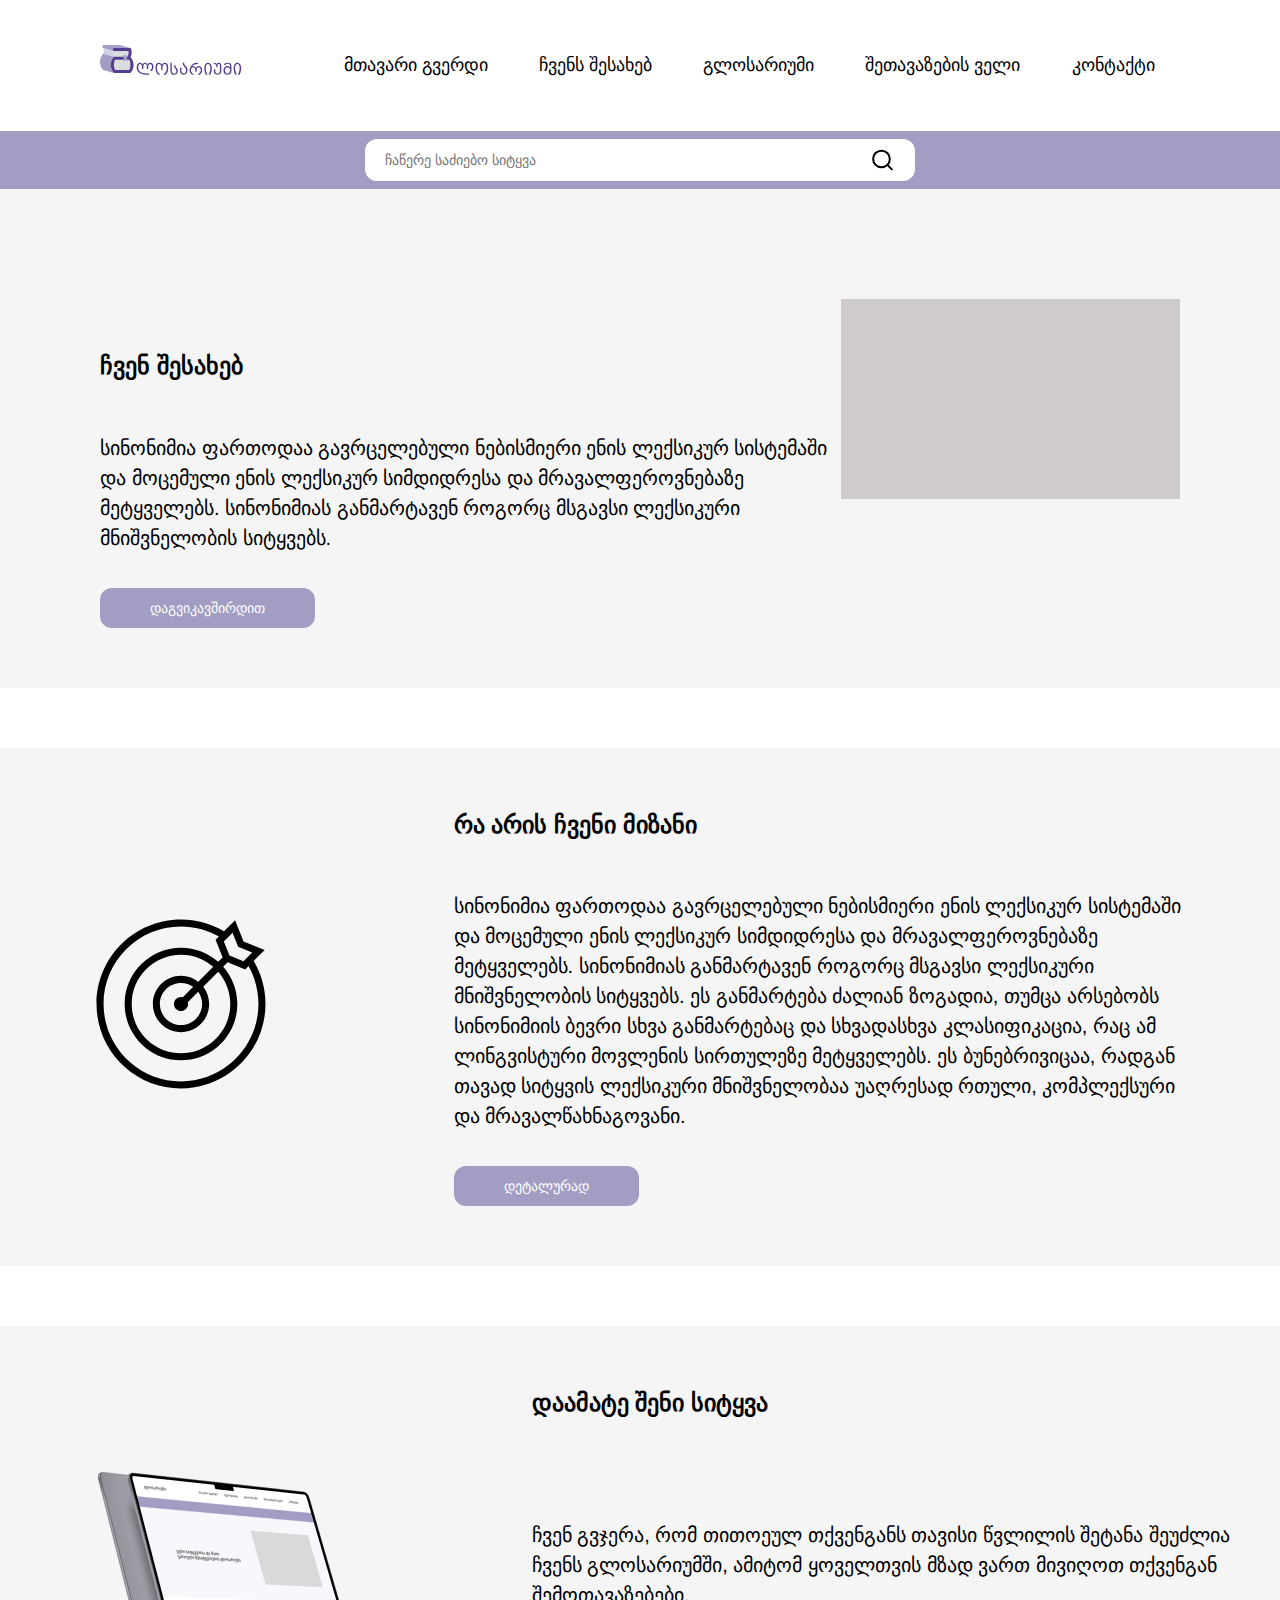
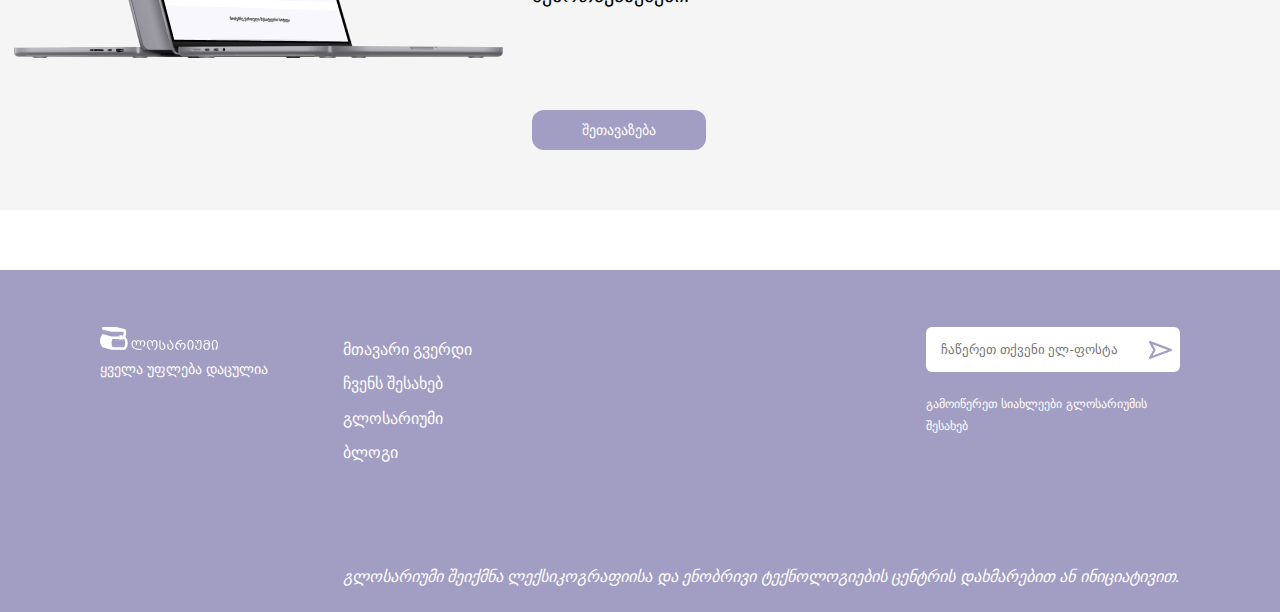
<file: html/about_us.html>
<!DOCTYPE html>
<html lang="en">
  <head>
    <meta charset="UTF-8" />
    <meta http-equiv="X-UA-Compatible" content="IE=edge" />
    <meta name="viewport" content="width=device-width, initial-scale=1.0" />
    <link rel="stylesheet" href="../css/style.css" />
    <title>Glosarium</title>
  </head>
  <body>
    <header class="header">
      <div class="container header__inner">
        <div class="header__logo-text">
          <a href="../index.html"
            ><img src="../images/icons/logo.svg" alt="logo"
          /></a>
        </div>
        <div class="header__logo">
          <a href="index.html"><h1>გლოსარიუმი</h1></a>
        </div>
        <div class="header__burger">
          <img src="../images/icons/burger-menu.svg" alt="burger-menu" />
        </div>
        <ul class="header__nav">
          <a href="../index.html"
            ><li class="header__nav__wrapper--link active">
              მთავარი გვერდი
            </li></a
          >
          <a href="./about_us.html"
            ><li class="header__nav__wrapper--link">ჩვენს შესახებ</li></a
          >
          <a href="./glosarium.html"
            ><li class="header__nav__wrapper--link">გლოსარიუმი</li></a
          >
          <a href="./add-word.html"
            ><li class="header__nav__wrapper--link">შეთავაზების ველი</li></a
          >
          <a href="./contact.html"
            ><li class="header__nav__wrapper--link last">კონტაქტი</li></a
          >
        </ul>
      </div>
    </header>
    <section class="search-secondary">
      <div class="container search-secondary__inner">
        <div class="search-secondary__input">
          <img src="../images/icons/search__about-me.svg" alt="search" />
          <input
            type="search"
            name="search"
            placeholder="ჩაწერე საძიებო სიტყვა"
          />
        </div>
      </div>
    </section>
    <section class="about-us">
      <div class="container about-us__inner">
        <div class="about-us__left">
          <div class="about-us__left__title title">
            <h2>ჩვენ შესახებ</h2>
          </div>
          <div class="about-us__left__text text">
            სინონიმია ფართოდაა გავრცელებული ნებისმიერი ენის ლექსიკურ სისტემაში
            და მოცემული ენის ლექსიკურ სიმდიდრესა და მრავალფეროვნებაზე
            მეტყველებს. სინონიმიას განმარტავენ როგორც მსგავსი ლექსიკური
            მნიშვნელობის სიტყვებს.
          </div>
          <div class="about-us__left__button button">
            <button><a href="#">დაგვიკავშირდით</a></button>
          </div>
        </div>
        <div class="about-us__right">
          <div class="about-us__right__img">
            <div class="img"></div>
          </div>
        </div>
      </div>
    </section>
    <section class="targets">
      <div class="container targets__inner">
        <div class="targets__left">
          <div class="targets__left__img">
            <img src="../images/target.svg" alt="target" />
          </div>
        </div>
        <div class="targets__right">
          <div class="targets__right__title title">
            <h2>რა არის ჩვენი მიზანი</h2>
          </div>
          <div class="targets__right__text text">
            სინონიმია ფართოდაა გავრცელებული ნებისმიერი ენის ლექსიკურ სისტემაში
            და მოცემული ენის ლექსიკურ სიმდიდრესა და მრავალფეროვნებაზე
            მეტყველებს. სინონიმიას განმარტავენ როგორც მსგავსი ლექსიკური
            მნიშვნელობის სიტყვებს. ეს განმარტება ძალიან ზოგადია, თუმცა არსებობს
            სინონიმიის ბევრი სხვა განმარტებაც და სხვადასხვა კლასიფიკაცია, რაც ამ
            ლინგვისტური მოვლენის სირთულეზე მეტყველებს. ეს ბუნებრივიცაა, რადგან
            თავად სიტყვის ლექსიკური მნიშვნელობაა უაღრესად რთული, კომპლექსური და
            მრავალწახნაგოვანი.
          </div>
          <div class="targets__right__button button">
            <button><a href="#">დეტალურად</a></button>
          </div>
        </div>
      </div>
    </section>
    <section class="add-word">
      <div class="container add-word__inner">
        <div class="add-word__left">
          <div class="add-word__left__img">
            <img src="../images/MacBook.png" alt="MacBook" />
          </div>
        </div>
        <div class="add-word__right">
          <div class="add-word__right__title title">
            <h2>დაამატე შენი სიტყვა</h2>
          </div>
          <div class="add-word__right__text text">
            ჩვენ გვჯერა, რომ თითოეულ თქვენგანს თავისი წვლილის შეტანა შეუძლია
            ჩვენს გლოსარიუმში, ამიტომ ყოველთვის მზად ვართ მივიღოთ თქვენგან
            შემოთავაზებები.
          </div>
          <div class="add-word__right__button button">
            <button><a href="#">შეთავაზება</a></button>
          </div>
        </div>
      </div>
    </section>
    <footer class="footer">
      <div class="container footer__inner">
        <div class="footer__first-row">
          <div class="footer__first">
            <div class="footer__first__logo">
              <img src="../images/icons/logo-white.svg" alt="logo-white" />
            </div>
            <div class="footer__by__responsive">
              <p>
                გლოსარიუმი შეიქმნა ლექსიკოგრაფიისა და ენობრივი ტექნოლოგიების
                ცენტრის დახმარებით ან ინიციატივით.
              </p>
            </div>
            <div class="footer__first__rights">
              <p>ყველა უფლება დაცულია</p>
            </div>
          </div>
          <div class="footer__second">
            <div class="footer__second__uls">
              <ul>
                <li>
                  <a href="../index.html">მთავარი გვერდი</a>
                </li>
                <li>
                  <a href="./about_us.html">ჩვენს შესახებ</a>
                </li>
                <li>
                  <a href="./glosarium.html">გლოსარიუმი</a>
                </li>
                <li>
                  <a href="#">ბლოგი</a>
                </li>
              </ul>
              <div class="footer__input footer__input__first">
                <input type="email" placeholder="ჩაწერეთ თქვენი ელ-ფოსტა" />
                <a href="#">გამოიწერეთ სიახლეები გლოსარიუმის შესახებ</a>
                <img src="../images/icons/email-send.svg" />
              </div>
            </div>
            <div class="footer__input footer__input__second">
              <input type="email" placeholder="ჩაწერეთ თქვენი ელ-ფოსტა" />
              <a href="#">გამოიწერეთ სიახლეები გლოსარიუმის შესახებ</a>
              <img src="../images/icons/email-send.svg" />
            </div>
            <div class="footer__by footer__by__normal">
              <p>
                გლოსარიუმი შეიქმნა ლექსიკოგრაფიისა და ენობრივი ტექნოლოგიების
                ცენტრის დახმარებით ან ინიციატივით.
              </p>
            </div>
          </div>
        </div>
      </div>
    </footer>
    <script src="../js/burgerMenu.js"></script>
  </body>
</html>
</file>
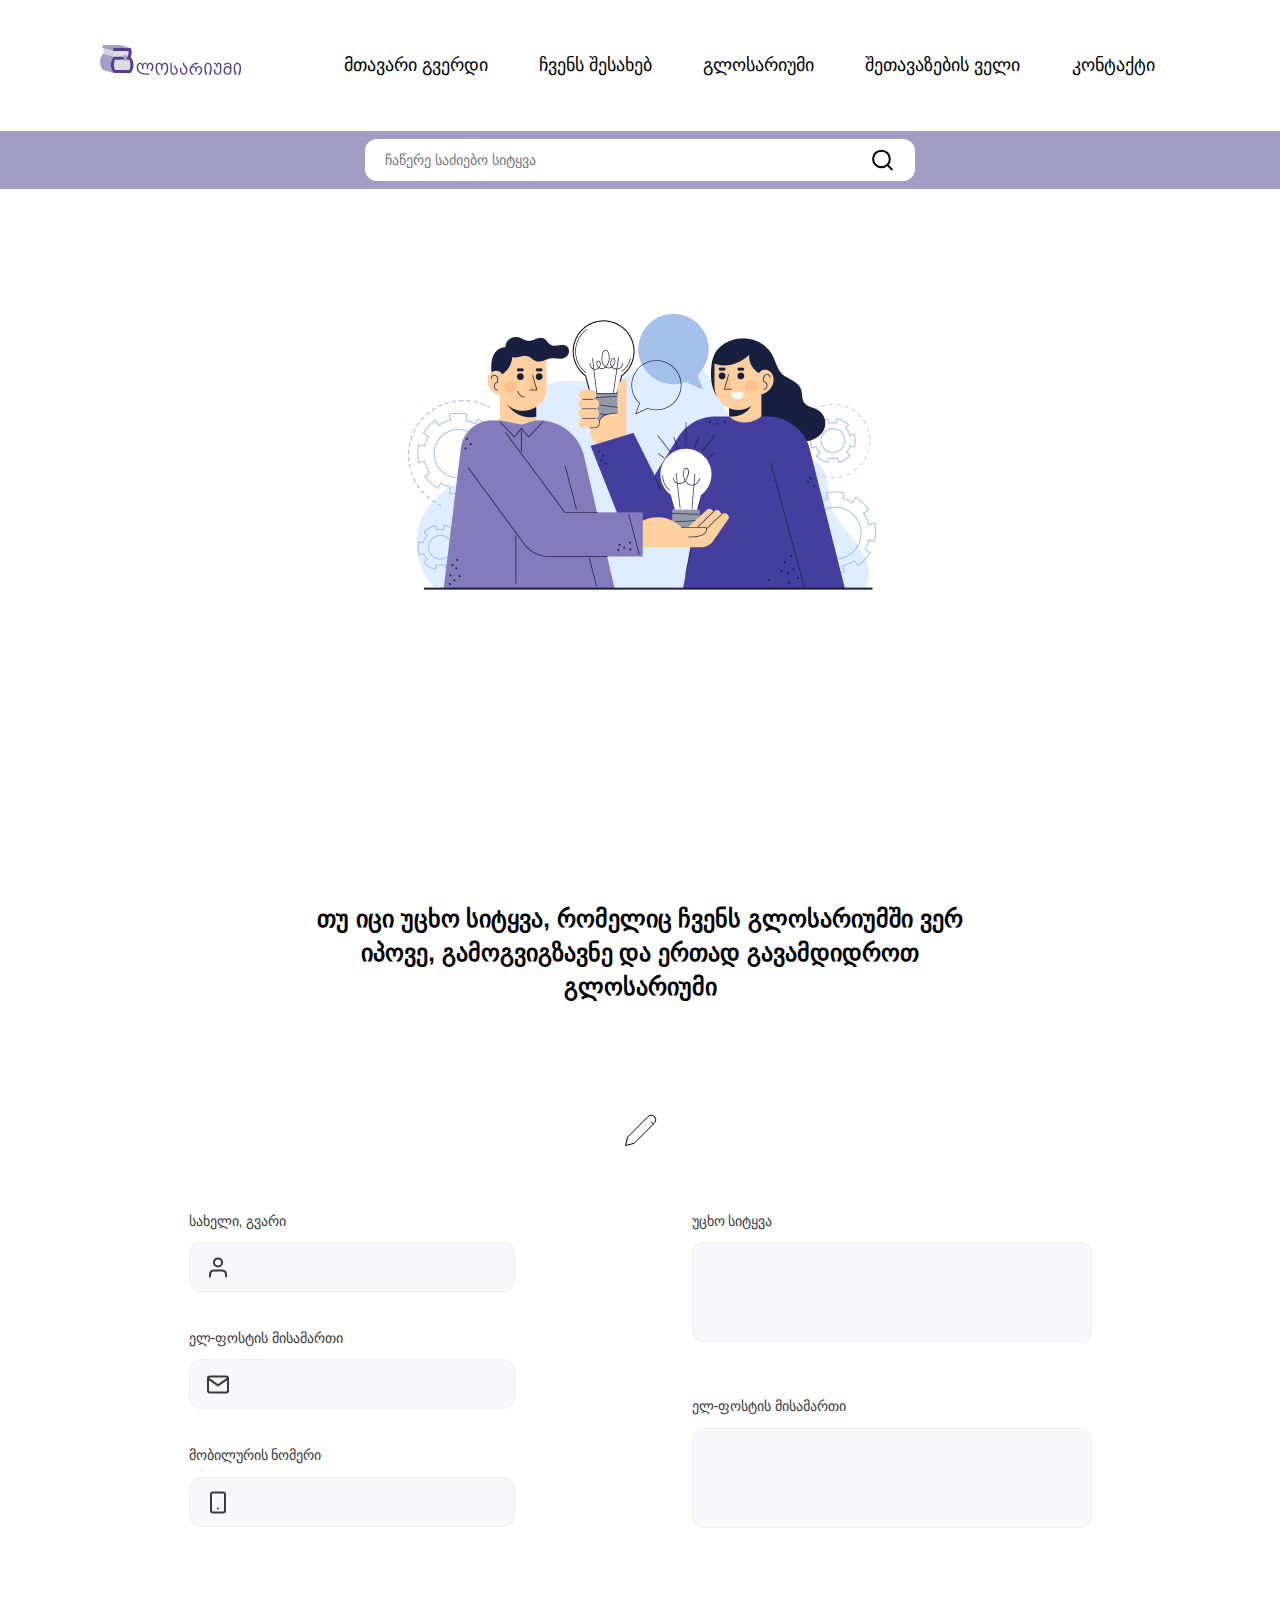
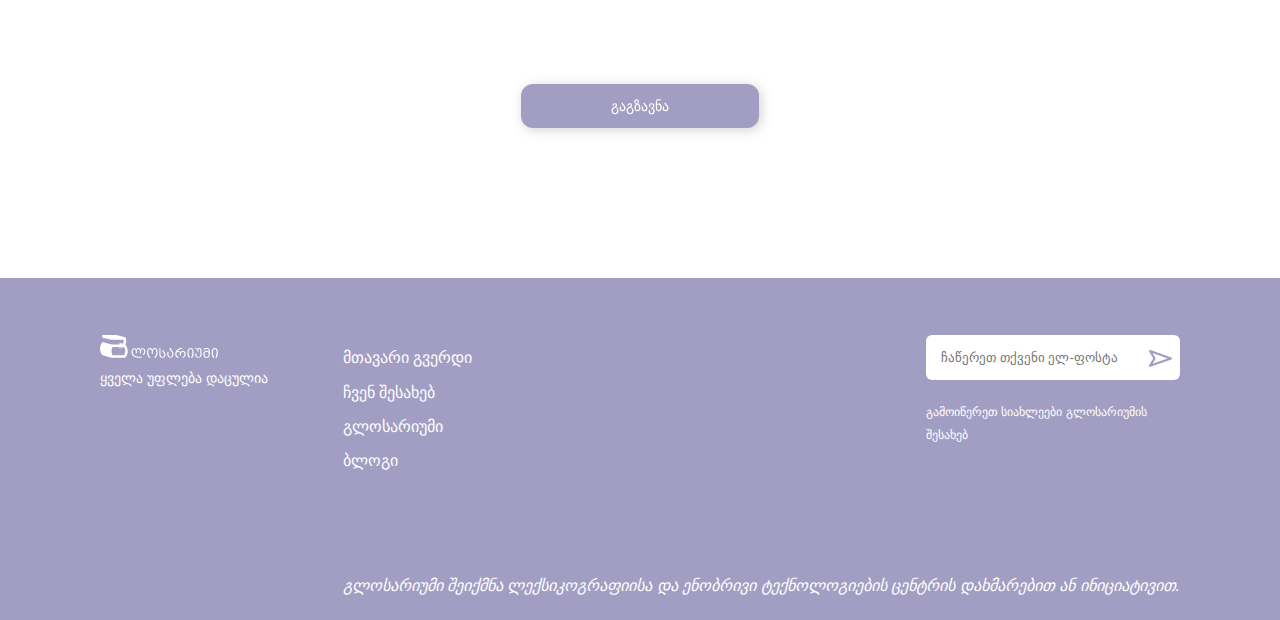
<file: html/add-word.html>
<!DOCTYPE html>
<html lang="en">
  <head>
    <meta charset="UTF-8" />
    <meta http-equiv="X-UA-Compatible" content="IE=edge" />
    <meta name="viewport" content="width=device-width, initial-scale=1.0" />
    <link rel="stylesheet" href="../css/style.css" />
    <title>Glosarium</title>
  </head>
  <body>
    <header class="header">
      <div class="container header__inner">
        <div class="header__logo-text">
          <a href="../index.html"
            ><img src="../images/icons/logo.svg" alt="logo"
          /></a>
        </div>
        <div class="header__logo">
          <a href="index.html"><h1>გლოსარიუმი</h1></a>
        </div>
        <div class="header__burger">
          <img src="../images/icons/burger-menu.svg" alt="burger-menu" />
        </div>
        <ul class="header__nav">
          <a href="../index.html"
            ><li class="header__nav__wrapper--link active">
              მთავარი გვერდი
            </li></a
          >
          <a href="./about_us.html"
            ><li class="header__nav__wrapper--link">ჩვენს შესახებ</li></a
          >
          <a href="./glosarium.html"
            ><li class="header__nav__wrapper--link">გლოსარიუმი</li></a
          >
          <a href="./add-word.html"
            ><li class="header__nav__wrapper--link">შეთავაზების ველი</li></a
          >
          <a href="./contact.html"
            ><li class="header__nav__wrapper--link last">კონტაქტი</li></a
          >
        </ul>
      </div>
    </header>
    <section class="search-secondary">
      <div class="container search-secondary__inner">
        <div class="search-secondary__input">
          <img src="../images/icons/search__about-me.svg" alt="search" />
          <input
            type="search"
            name="search"
            placeholder="ჩაწერე საძიებო სიტყვა"
          />
        </div>
      </div>
    </section>
    <section class="not-found">
      <div class="container not-found__inner">
        <div class="not-found__img">
          <img src="../images/not-found.png" alt="not-found" />
        </div>
        <div class="title not-found__title">
          <h1>
            თუ იცი უცხო სიტყვა, რომელიც ჩვენს გლოსარიუმში ვერ იპოვე,
            გამოგვიგზავნე და ერთად გავამდიდროთ გლოსარიუმი
          </h1>
        </div>
        <div class="not-found__pen">
          <img src="../images/icons/pen.svg" alt="pen" />
        </div>
      </div>
    </section>
    <section class="add-word-form">
      <div class="container add-word-form__inner">
        <form method="post" action="/">
          <div class="add-word-form__wrapper">
            <div class="add-word-form__left">
              <div class="add-word-form__left__name">
                <label for="name">სახელი, გვარი</label>
                <div>
                  <img src="../images/icons/user.svg" alt="user" />
                  <input type="text" name="name" id="name" />
                </div>
              </div>
              <div class="add-word-form__left__mail">
                <label for="mail">ელ-ფოსტის მისამართი</label>
                <div>
                  <img src="../images/icons/mail.svg" alt="mail" />
                  <input type="email" name="mail" id="mail" />
                </div>
              </div>
              <div class="add-word-form__left__phone">
                <label for="tel">მობილურის ნომერი</label>
                <div>
                  <img src="../images/icons/smartphone.svg" alt="smartphone" />
                  <input type="tel" name="tel" id="tel" />
                </div>
              </div>
            </div>
            <div class="add-word-form__right">
              <div class="add-word-form__right__foreign-word">
                <label for="foreign-word">უცხო სიტყვა</label>
                <div>
                  <textarea
                    name="foreign-word"
                    id="foreign-word"
                    cols="10"
                    rows="10"
                  ></textarea>
                </div>
              </div>
              <div class="add-word-form__right__georgian-word">
                <label for="georgian-word">ელ-ფოსტის მისამართი</label>
                <div>
                  <textarea
                    name="georgian-word"
                    id="georgian-word"
                    cols="10"
                    rows="10"
                  ></textarea>
                </div>
              </div>
            </div>
          </div>
          <div class="submit button">
            <button><a href="#">გაგზავნა</a></button>
          </div>
        </form>
      </div>
    </section>
    <footer class="footer">
      <div class="container footer__inner">
        <div class="footer__first-row">
          <div class="footer__first">
            <div class="footer__first__logo">
              <img src="../images/icons/logo-white.svg" alt="logo-white" />
            </div>
            <div class="footer__by__responsive">
              <p>
                გლოსარიუმი შეიქმნა ლექსიკოგრაფიისა და ენობრივი ტექნოლოგიების
                ცენტრის დახმარებით ან ინიციატივით.
              </p>
            </div>
            <div class="footer__first__rights">
              <p>ყველა უფლება დაცულია</p>
            </div>
          </div>
          <div class="footer__second">
            <div class="footer__second__uls">
              <ul>
                <a href="../index.html"><li>მთავარი გვერდი</li></a>
                <a href="./about_us.html"><li>ჩვენ შესახებ</li></a>
                <a href="./glosarium.html"><li>გლოსარიუმი</li></a>
                <a href="#"><li>ბლოგი</li></a>
              </ul>
              <div class="footer__input footer__input__first">
                <input type="email" placeholder="ჩაწერეთ თქვენი ელ-ფოსტა" />
                <a href="#">გამოიწერეთ სიახლეები გლოსარიუმის შესახებ</a>
                <img src="../images/icons/email-send.svg" />
              </div>
            </div>
            <div class="footer__input footer__input__second">
              <input type="email" placeholder="ჩაწერეთ თქვენი ელ-ფოსტა" />
              <a href="#">გამოიწერეთ სიახლეები გლოსარიუმის შესახებ</a>
              <img src="../images/icons/email-send.svg" />
            </div>
            <div class="footer__by footer__by__normal">
              <p>
                გლოსარიუმი შეიქმნა ლექსიკოგრაფიისა და ენობრივი ტექნოლოგიების
                ცენტრის დახმარებით ან ინიციატივით.
              </p>
            </div>
          </div>
        </div>
      </div>
    </footer>
    <script src="../js/burgerMenu.js"></script>
  </body>
</html>
</file>
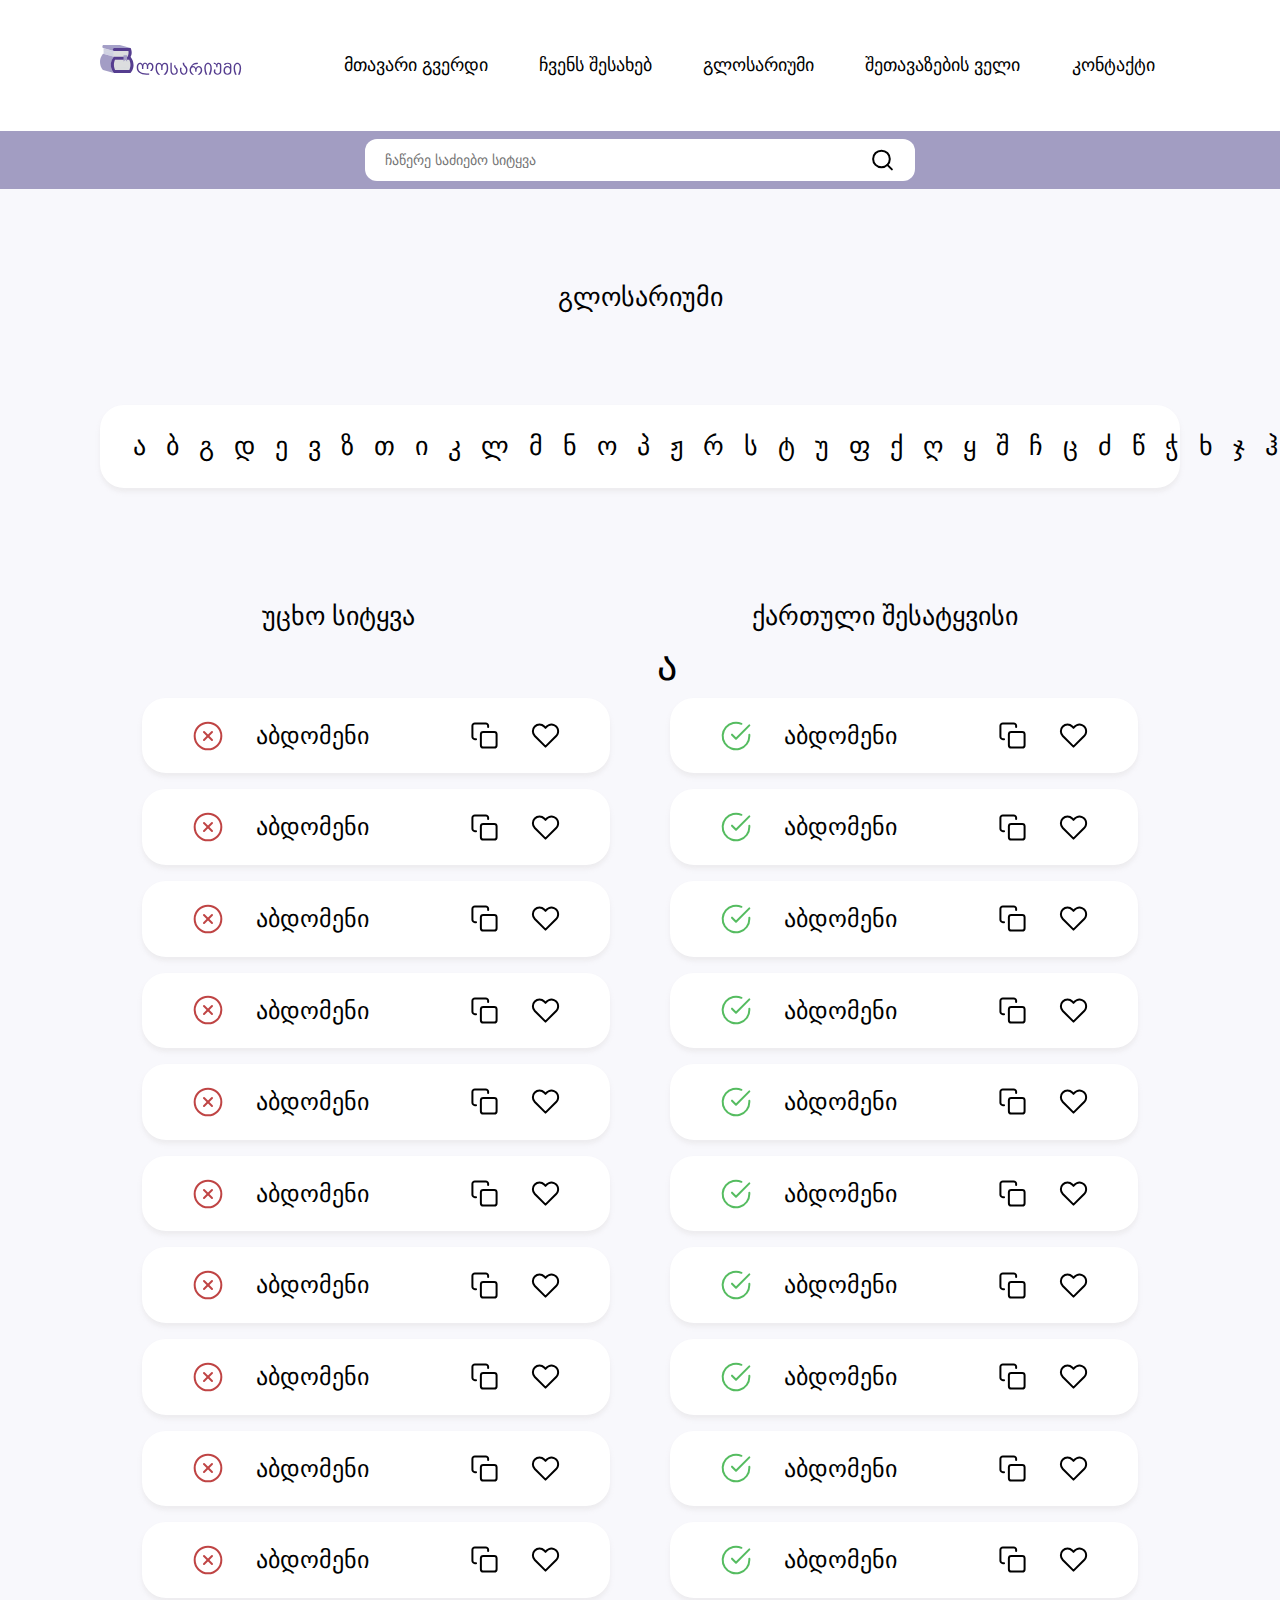
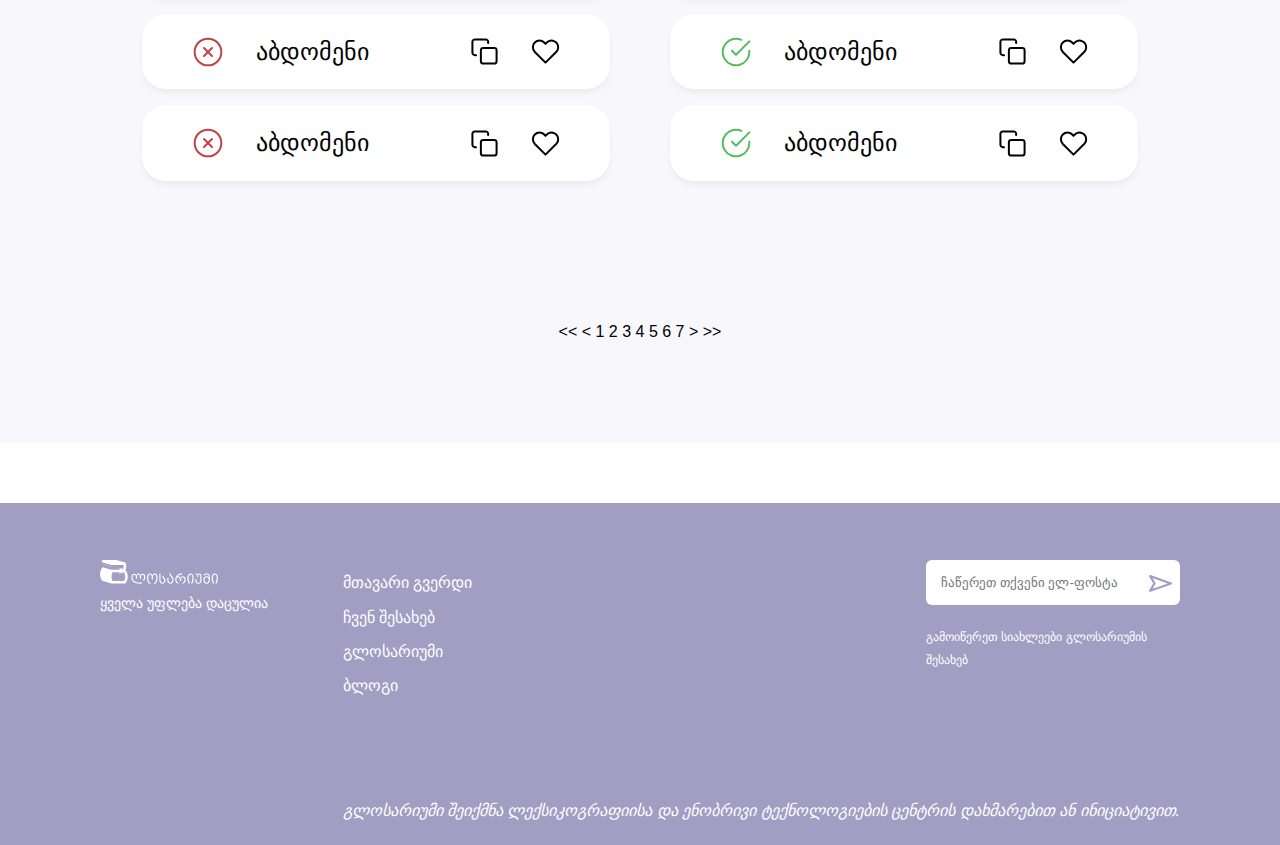
<file: html/glosarium.html>
<!DOCTYPE html>
<html lang="en">
  <head>
    <head>
      <meta charset="UTF-8" />
      <meta http-equiv="X-UA-Compatible" content="IE=edge" />
      <meta name="viewport" content="width=device-width, initial-scale=1.0" />
      <link rel="stylesheet" href="../css/style.css" />
      <title>Glosarium</title>
    </head>
  </head>
  <body>
    <header class="header">
      <div class="container header__inner">
        <div class="header__logo-text">
          <a href="../index.html"
            ><img src="../images/icons/logo.svg" alt="logo"
          /></a>
        </div>
        <div class="header__logo">
          <a href="../index.html"><h1>გლოსარიუმი</h1></a>
        </div>
        <div class="header__burger">
          <img src="../images/icons/burger-menu.svg" alt="burger-menu" />
        </div>
        <ul class="header__nav">
          <a href="../index.html"
            ><li class="header__nav__wrapper--link active">
              მთავარი გვერდი
            </li></a
          >
          <a href="./about_us.html"
            ><li class="header__nav__wrapper--link">ჩვენს შესახებ</li></a
          >
          <a href="./glosarium.html"
            ><li class="header__nav__wrapper--link">გლოსარიუმი</li></a
          >
          <a href="./add-word.html"
            ><li class="header__nav__wrapper--link">შეთავაზების ველი</li></a
          >
          <a href="./contact.html"
            ><li class="header__nav__wrapper--link last">კონტაქტი</li></a
          >
        </ul>
      </div>
    </header>
    <section class="search-secondary">
      <div class="container search-secondary__inner">
        <form action="/" method="get" class="search-secondary__input">
          <img src="../images/icons/search__about-me.svg" alt="search" />
          <input
            type="search"
            name="search"
            placeholder="ჩაწერე საძიებო სიტყვა"
          />
        </form>
      </div>
    </section>

    <div class="glosarium-alphabet">
      <div class="container">
        <h1 class="glosarium-alphabet__heading">გლოსარიუმი</h1>
        <div class="search__alphabet"></div>
      </div>
    </div>
    <section class="glosarium-words">
      <div class="container">
        <div class="glosarium-words__wrapper">
          <!-- foreign words -->
          <div class="glosarium-words__heading-wrapper">
            <h2 class="glosarium-words__heading">უცხო სიტყვა</h2>
            <h2 class="glosarium-words__heading">ქართული შესატყვისი</h2>
          </div>
          <ul class="glosarium-words__list">
            <div class="glosarium-word__list__left">
              <li class="glosarium-words__list-item first-list-item">
                <div class="flex">
                  <img src="../images/icons/x-cross.svg" alt="x-cross" />
                  <p>აბდომენი</p>
                </div>
                <div class="flex">
                  <img src="../images/icons/copy.svg" alt="copy-icon" />
                  <img src="../images/icons/heart.svg" alt="heart-icon" />
                </div>
              </li>
              <li class="glosarium-words__list-item">
                <div class="flex">
                  <img src="../images/icons/x-cross.svg" alt="x-cross" />
                  <p>აბდომენი</p>
                </div>
                <div class="flex">
                  <img src="../images/icons/copy.svg" alt="copy-icon" />
                  <img src="../images/icons/heart.svg" alt="heart-icon" />
                </div>
              </li>
              <li class="glosarium-words__list-item">
                <div class="flex">
                  <img src="../images/icons/x-cross.svg" alt="x-cross" />
                  <p>აბდომენი</p>
                </div>
                <div class="flex">
                  <img src="../images/icons/copy.svg" alt="copy-icon" />
                  <img src="../images/icons/heart.svg" alt="heart-icon" />
                </div>
              </li>
              <li class="glosarium-words__list-item">
                <div class="flex">
                  <img src="../images/icons/x-cross.svg" alt="x-cross" />
                  <p>აბდომენი</p>
                </div>
                <div class="flex">
                  <img src="../images/icons/copy.svg" alt="copy-icon" />
                  <img src="../images/icons/heart.svg" alt="heart-icon" />
                </div>
              </li>
              <li class="glosarium-words__list-item">
                <div class="flex">
                  <img src="../images/icons/x-cross.svg" alt="x-cross" />
                  <p>აბდომენი</p>
                </div>
                <div class="flex">
                  <img src="../images/icons/copy.svg" alt="copy-icon" />
                  <img src="../images/icons/heart.svg" alt="heart-icon" />
                </div>
              </li>
              <li class="glosarium-words__list-item">
                <div class="flex">
                  <img src="../images/icons/x-cross.svg" alt="x-cross" />
                  <p>აბდომენი</p>
                </div>
                <div class="flex">
                  <img src="../images/icons/copy.svg" alt="copy-icon" />
                  <img src="../images/icons/heart.svg" alt="heart-icon" />
                </div>
              </li>
              <li class="glosarium-words__list-item">
                <div class="flex">
                  <img src="../images/icons/x-cross.svg" alt="x-cross" />
                  <p>აბდომენი</p>
                </div>
                <div class="flex">
                  <img src="../images/icons/copy.svg" alt="copy-icon" />
                  <img src="../images/icons/heart.svg" alt="heart-icon" />
                </div>
              </li>
              <li class="glosarium-words__list-item">
                <div class="flex">
                  <img src="../images/icons/x-cross.svg" alt="x-cross" />
                  <p>აბდომენი</p>
                </div>
                <div class="flex">
                  <img src="../images/icons/copy.svg" alt="copy-icon" />
                  <img src="../images/icons/heart.svg" alt="heart-icon" />
                </div>
              </li>
              <li class="glosarium-words__list-item">
                <div class="flex">
                  <img src="../images/icons/x-cross.svg" alt="x-cross" />
                  <p>აბდომენი</p>
                </div>
                <div class="flex">
                  <img src="../images/icons/copy.svg" alt="copy-icon" />
                  <img src="../images/icons/heart.svg" alt="heart-icon" />
                </div>
              </li>
              <li class="glosarium-words__list-item">
                <div class="flex">
                  <img src="../images/icons/x-cross.svg" alt="x-cross" />
                  <p>აბდომენი</p>
                </div>
                <div class="flex">
                  <img src="../images/icons/copy.svg" alt="copy-icon" />
                  <img src="../images/icons/heart.svg" alt="heart-icon" />
                </div>
              </li>
              <li class="glosarium-words__list-item">
                <div class="flex">
                  <img src="../images/icons/x-cross.svg" alt="x-cross" />
                  <p>აბდომენი</p>
                </div>
                <div class="flex">
                  <img src="../images/icons/copy.svg" alt="copy-icon" />
                  <img src="../images/icons/heart.svg" alt="heart-icon" />
                </div>
              </li>
              <li class="glosarium-words__list-item">
                <div class="flex">
                  <img src="../images/icons/x-cross.svg" alt="x-cross" />
                  <p>აბდომენი</p>
                </div>
                <div class="flex">
                  <img src="../images/icons/copy.svg" alt="copy-icon" />
                  <img src="../images/icons/heart.svg" alt="heart-icon" />
                </div>
              </li>
            </div>
            <div class="glosarium-word__list__right">
              <li class="glosarium-words__list-item">
                <div class="flex">
                  <img
                    src="../images/icons/check-circle.svg"
                    alt="check-circle"
                  />
                  <p>აბდომენი</p>
                </div>
                <div class="flex">
                  <img src="../images/icons/copy.svg" alt="copy-icon" />
                  <img src="../images/icons/heart.svg" alt="heart-icon" />
                </div>
              </li>
              <li class="glosarium-words__list-item">
                <div class="flex">
                  <img
                    src="../images/icons/check-circle.svg"
                    alt="check-circle"
                  />
                  <p>აბდომენი</p>
                </div>
                <div class="flex">
                  <img src="../images/icons/copy.svg" alt="copy-icon" />
                  <img src="../images/icons/heart.svg" alt="heart-icon" />
                </div>
              </li>
              <li class="glosarium-words__list-item">
                <div class="flex">
                  <img
                    src="../images/icons/check-circle.svg"
                    alt="check-circle"
                  />
                  <p>აბდომენი</p>
                </div>
                <div class="flex">
                  <img src="../images/icons/copy.svg" alt="copy-icon" />
                  <img src="../images/icons/heart.svg" alt="heart-icon" />
                </div>
              </li>
              <li class="glosarium-words__list-item">
                <div class="flex">
                  <img
                    src="../images/icons/check-circle.svg"
                    alt="check-circle"
                  />
                  <p>აბდომენი</p>
                </div>
                <div class="flex">
                  <img src="../images/icons/copy.svg" alt="copy-icon" />
                  <img src="../images/icons/heart.svg" alt="heart-icon" />
                </div>
              </li>
              <li class="glosarium-words__list-item">
                <div class="flex">
                  <img
                    src="../images/icons/check-circle.svg"
                    alt="check-circle"
                  />
                  <p>აბდომენი</p>
                </div>
                <div class="flex">
                  <img src="../images/icons/copy.svg" alt="copy-icon" />
                  <img src="../images/icons/heart.svg" alt="heart-icon" />
                </div>
              </li>
              <li class="glosarium-words__list-item">
                <div class="flex">
                  <img
                    src="../images/icons/check-circle.svg"
                    alt="check-circle"
                  />
                  <p>აბდომენი</p>
                </div>
                <div class="flex">
                  <img src="../images/icons/copy.svg" alt="copy-icon" />
                  <img src="../images/icons/heart.svg" alt="heart-icon" />
                </div>
              </li>
              <li class="glosarium-words__list-item">
                <div class="flex">
                  <img
                    src="../images/icons/check-circle.svg"
                    alt="check-circle"
                  />
                  <p>აბდომენი</p>
                </div>
                <div class="flex">
                  <img src="../images/icons/copy.svg" alt="copy-icon" />
                  <img src="../images/icons/heart.svg" alt="heart-icon" />
                </div>
              </li>
              <li class="glosarium-words__list-item">
                <div class="flex">
                  <img
                    src="../images/icons/check-circle.svg"
                    alt="check-circle"
                  />
                  <p>აბდომენი</p>
                </div>
                <div class="flex">
                  <img src="../images/icons/copy.svg" alt="copy-icon" />
                  <img src="../images/icons/heart.svg" alt="heart-icon" />
                </div>
              </li>
              <li class="glosarium-words__list-item">
                <div class="flex">
                  <img
                    src="../images/icons/check-circle.svg"
                    alt="check-circle"
                  />
                  <p>აბდომენი</p>
                </div>
                <div class="flex">
                  <img src="../images/icons/copy.svg" alt="copy-icon" />
                  <img src="../images/icons/heart.svg" alt="heart-icon" />
                </div>
              </li>
              <li class="glosarium-words__list-item">
                <div class="flex">
                  <img
                    src="../images/icons/check-circle.svg"
                    alt="check-circle"
                  />
                  <p>აბდომენი</p>
                </div>
                <div class="flex">
                  <img src="../images/icons/copy.svg" alt="copy-icon" />
                  <img src="../images/icons/heart.svg" alt="heart-icon" />
                </div>
              </li>
              <li class="glosarium-words__list-item">
                <div class="flex">
                  <img
                    src="../images/icons/check-circle.svg"
                    alt="check-circle"
                  />
                  <p>აბდომენი</p>
                </div>
                <div class="flex">
                  <img src="../images/icons/copy.svg" alt="copy-icon" />
                  <img src="../images/icons/heart.svg" alt="heart-icon" />
                </div>
              </li>
              <li class="glosarium-words__list-item">
                <div class="flex">
                  <img
                    src="../images/icons/check-circle.svg"
                    alt="check-circle"
                  />
                  <p>აბდომენი</p>
                </div>
                <div class="flex">
                  <img src="../images/icons/copy.svg" alt="copy-icon" />
                  <img src="../images/icons/heart.svg" alt="heart-icon" />
                </div>
              </li>
            </div>
          </ul>
        </div>
        <div class="pagination">
          <p><< < 1 2 3 4 5 6 7 > >></p>
        </div>
      </div>
    </section>

    <footer class="footer">
      <div class="container footer__inner">
        <div class="footer__first-row">
          <div class="footer__first">
            <div class="footer__first__logo">
              <img src="../images/icons/logo-white.svg" alt="logo-white" />
            </div>
            <div class="footer__by__responsive">
              <p>
                გლოსარიუმი შეიქმნა ლექსიკოგრაფიისა და ენობრივი ტექნოლოგიების
                ცენტრის დახმარებით ან ინიციატივით.
              </p>
            </div>
            <div class="footer__first__rights">
              <p>ყველა უფლება დაცულია</p>
            </div>
          </div>
          <div class="footer__second">
            <div class="footer__second__uls">
              <ul>
                <li>
                  <a href="../index.html">მთავარი გვერდი</a>
                </li>
                <li>
                  <a href="./about_us.html">ჩვენ შესახებ</a>
                </li>
                <li>
                  <a href="./glosarium.html">გლოსარიუმი</a>
                </li>
                <li>
                  <a href="#">ბლოგი</a>
                </li>
              </ul>
              <div class="footer__input footer__input__first">
                <input type="email" placeholder="ჩაწერეთ თქვენი ელ-ფოსტა" />
                <a href="#">გამოიწერეთ სიახლეები გლოსარიუმის შესახებ</a>
                <img src="../images/icons/email-send.svg" />
              </div>
            </div>
            <div class="footer__input footer__input__second">
              <input type="email" placeholder="ჩაწერეთ თქვენი ელ-ფოსტა" />
              <a href="#">გამოიწერეთ სიახლეები გლოსარიუმის შესახებ</a>
              <img src="../images/icons/email-send.svg" />
            </div>
            <div class="footer__by footer__by__normal">
              <p>
                გლოსარიუმი შეიქმნა ლექსიკოგრაფიისა და ენობრივი ტექნოლოგიების
                ცენტრის დახმარებით ან ინიციატივით.
              </p>
            </div>
          </div>
        </div>
      </div>
    </footer>
    <script src="../js/main.js"></script>
    <script src="../js/burgerMenu.js"></script>
  </body>
</html>
</file>
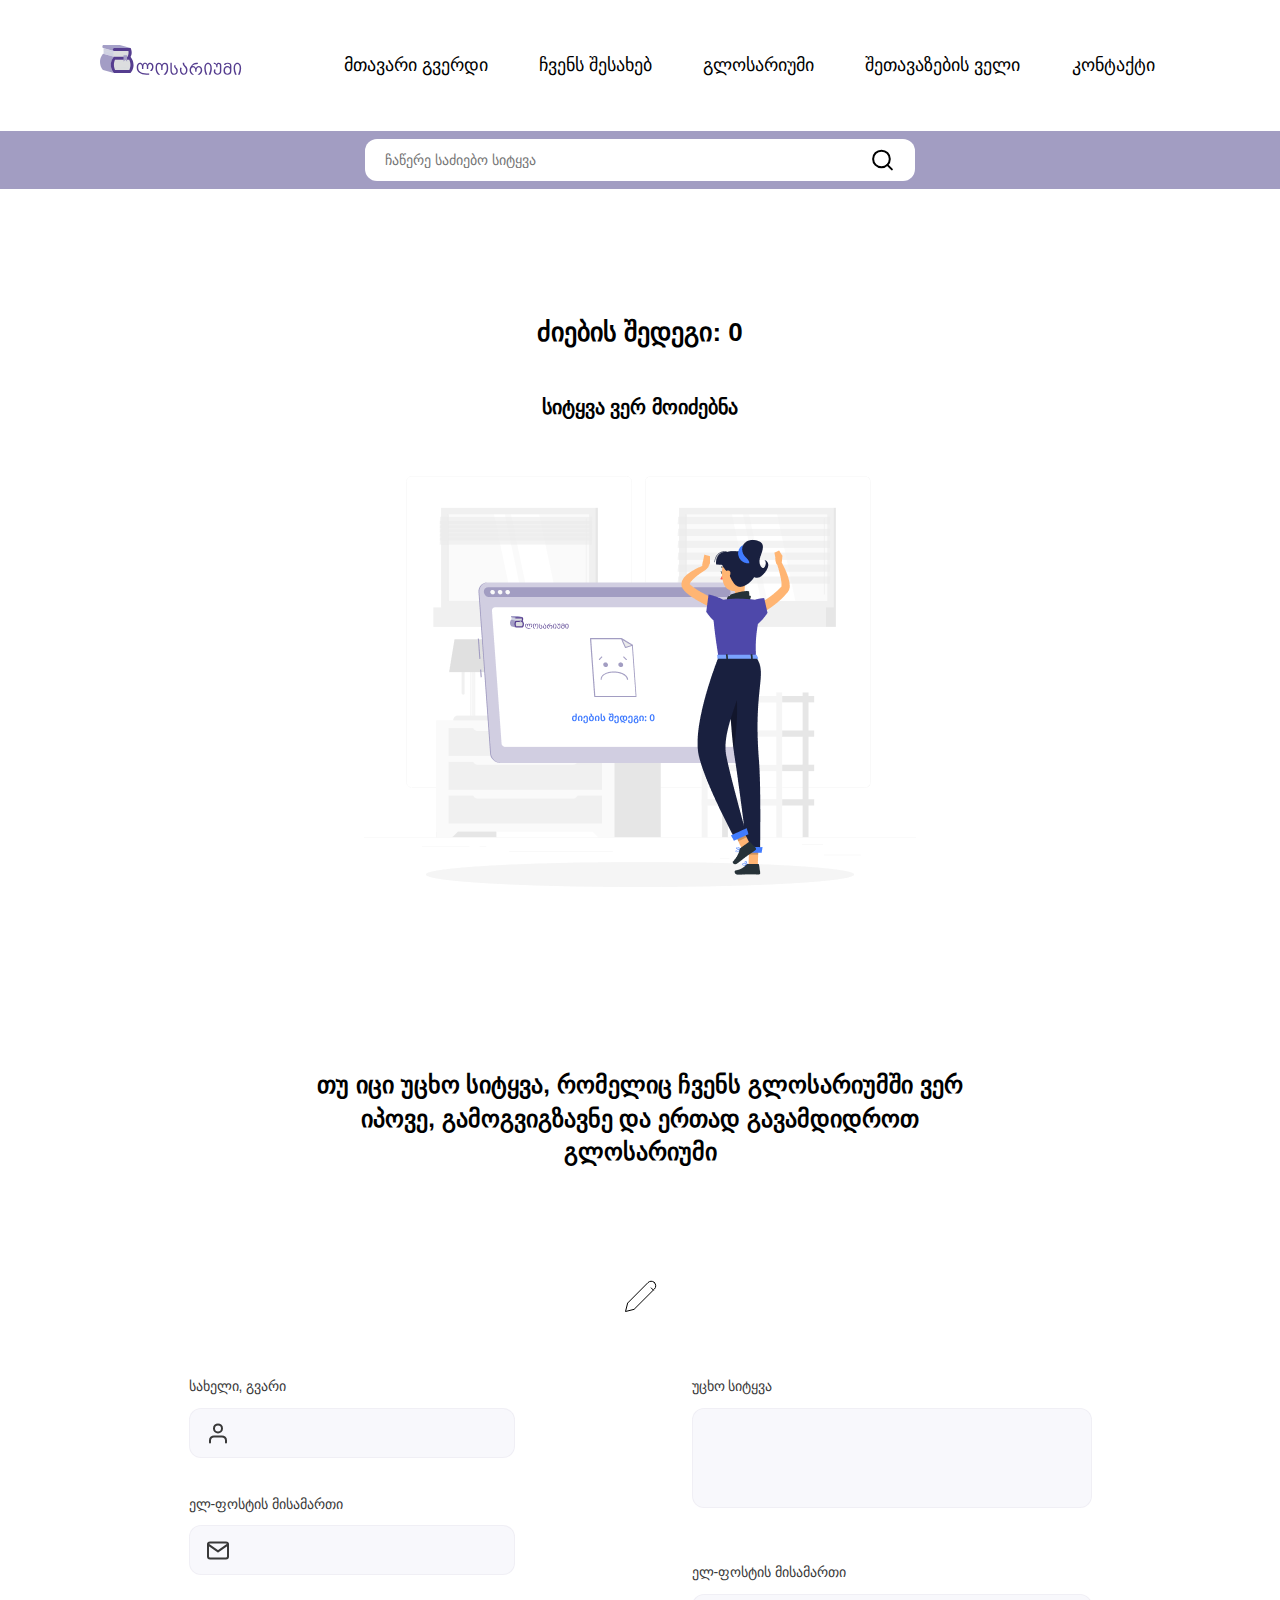
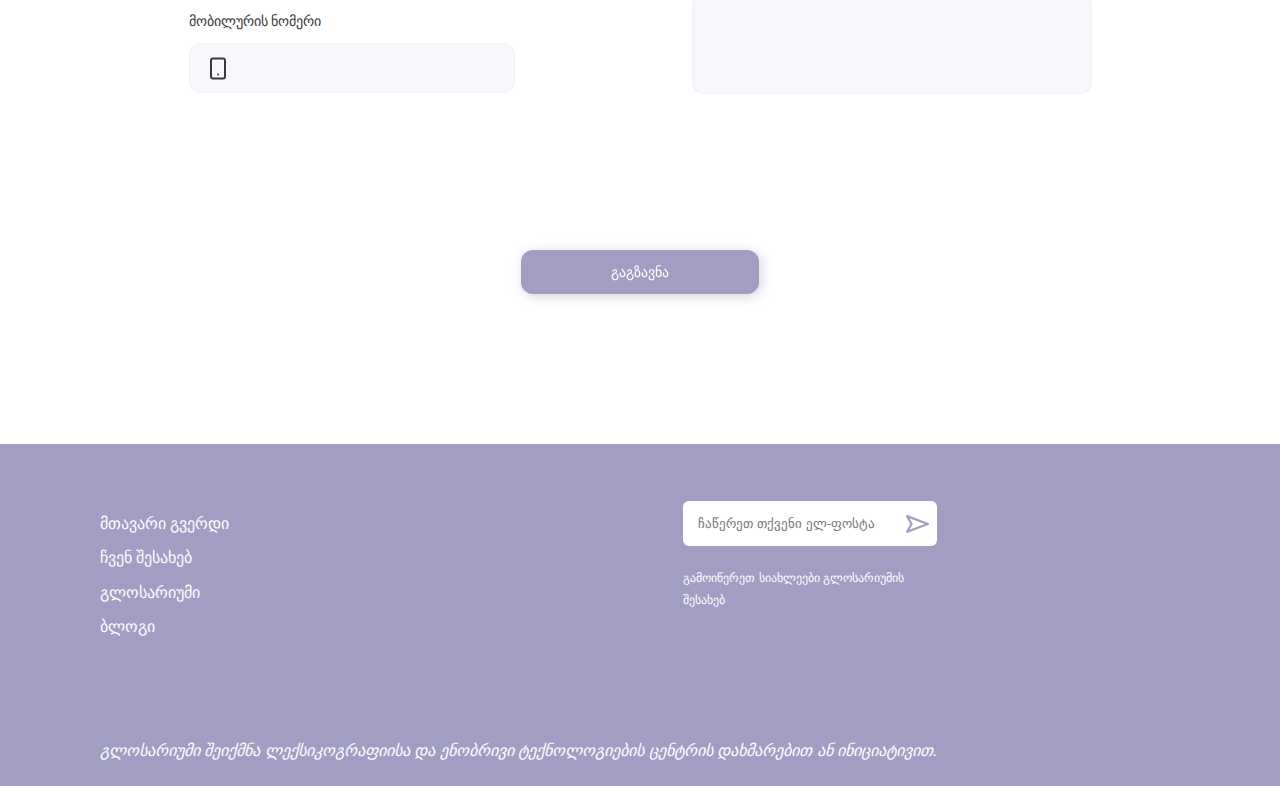
<file: html/not-found-word.html>
<!DOCTYPE html>
<html lang="en">
  <head>
    <meta charset="UTF-8" />
    <meta http-equiv="X-UA-Compatible" content="IE=edge" />
    <meta name="viewport" content="width=device-width, initial-scale=1.0" />
    <link rel="stylesheet" href="../css/style.css" />
    <title>Glosarium</title>
  </head>
  <body>
    <header class="header">
      <div class="container header__inner">
        <div class="header__logo-text">
          <a href="../index.html"
            ><img src="../images/icons/logo.svg" alt="logo"
          /></a>
        </div>
        <div class="header__logo">
          <a href="index.html"><h1>გლოსარიუმი</h1></a>
        </div>
        <div class="header__burger">
          <img src="../images/icons/burger-menu.svg" alt="burger-menu" />
        </div>
        <ul class="header__nav">
          <a href="../index.html"
            ><li class="header__nav__wrapper--link active">
              მთავარი გვერდი
            </li></a
          >
          <a href="./about_us.html"
            ><li class="header__nav__wrapper--link">ჩვენს შესახებ</li></a
          >
          <a href="./glosarium.html"
            ><li class="header__nav__wrapper--link">გლოსარიუმი</li></a
          >
          <a href="./add-word.html"
            ><li class="header__nav__wrapper--link">შეთავაზების ველი</li></a
          >
          <a href="./contact.html"
            ><li class="header__nav__wrapper--link last">კონტაქტი</li></a
          >
        </ul>
      </div>
    </header>
    <section class="search-secondary">
      <div class="container search-secondary__inner">
        <div class="search-secondary__input">
          <img src="../images/icons/search__about-me.svg" alt="search" />
          <input
            type="search"
            name="search"
            placeholder="ჩაწერე საძიებო სიტყვა"
          />
        </div>
      </div>
    </section>
    <section class="not-found">
      <div class="container not-found__inner">
        <div class="not-found__title">
          <h2>ძიების შედეგი: 0</h2>
          <br />
          <h5>სიტყვა ვერ მოიძებნა</h5>
        </div>
        <div class="not-found__new-img">
          <img src="../images/not-found-word-img.png" alt="not-found-word" />
        </div>
        <div class="not-found__title title">
          <h1>
            თუ იცი უცხო სიტყვა, რომელიც ჩვენს გლოსარიუმში ვერ იპოვე,
            გამოგვიგზავნე და ერთად გავამდიდროთ გლოსარიუმი
          </h1>
        </div>
        <div class="not-found__pen">
          <img src="../images/icons/pen.svg" alt="pen" />
        </div>
      </div>
    </section>
    <section class="add-word-form">
      <div class="container add-word-form__inner">
        <form action="">
          <div class="add-word-form__wrapper">
            <div class="add-word-form__left">
              <div class="add-word-form__left__name">
                <label for="name">სახელი, გვარი</label>
                <div>
                  <img src="../images/icons/user.svg" alt="user" />
                  <input type="text" name="name" id="name" />
                </div>
              </div>
              <div class="add-word-form__left__mail">
                <label for="mail">ელ-ფოსტის მისამართი</label>
                <div>
                  <img src="../images/icons/mail.svg" alt="mail" />
                  <input type="email" name="mail" id="mail" />
                </div>
              </div>
              <div class="add-word-form__left__phone">
                <label for="tel">მობილურის ნომერი</label>
                <div>
                  <img src="../images/icons/smartphone.svg" alt="smartphone" />
                  <input type="tel" name="tel" id="tel" />
                </div>
              </div>
            </div>
            <div class="add-word-form__right">
              <div class="add-word-form__right__foreign-word">
                <label for="foreign-word">უცხო სიტყვა</label>
                <div>
                  <textarea
                    name="foreign-word"
                    id="foreign-word"
                    cols="10"
                    rows="10"
                  ></textarea>
                </div>
              </div>
              <div class="add-word-form__right__georgian-word">
                <label for="georgian-word">ელ-ფოსტის მისამართი</label>
                <div>
                  <textarea
                    name="georgian-word"
                    id="georgian-word"
                    cols="10"
                    rows="10"
                  ></textarea>
                </div>
              </div>
            </div>
          </div>
          <div class="submit button">
            <button><a href="#">გაგზავნა</a></button>
          </div>
        </form>
      </div>
    </section>
    <footer class="footer">
      <div class="container footer__inner">
        <div class="footer__first-row">
          <div class="footer__second">
            <div class="footer__second__uls">
              <ul>
                <a href="../index.html"><li>მთავარი გვერდი</li></a>
                <a href="./about_us.html"><li>ჩვენ შესახებ</li></a>
                <a href="./glosarium.html"><li>გლოსარიუმი</li></a>
                <a href="#"><li>ბლოგი</li></a>
              </ul>
              <div class="footer__input footer__input__first">
                <input type="email" placeholder="ჩაწერეთ თქვენი ელ-ფოსტა" />
                <a href="#">გამოიწერეთ სიახლეები გლოსარიუმის შესახებ</a>
                <img src="../images/icons/email-send.svg" />
              </div>
            </div>
            <div class="footer__input footer__input__second">
              <input type="email" placeholder="ჩაწერეთ თქვენი ელ-ფოსტა" />
              <a href="#">გამოიწერეთ სიახლეები გლოსარიუმის შესახებ</a>
              <img src="../images/icons/email-send.svg" />
            </div>
            <div class="footer__by footer__by__normal">
              <p>
                გლოსარიუმი შეიქმნა ლექსიკოგრაფიისა და ენობრივი ტექნოლოგიების
                ცენტრის დახმარებით ან ინიციატივით.
              </p>
            </div>
          </div>
        </div>
      </div>
    </footer>
    <script src="../js/burgerMenu.js"></script>
  </body>
</html>
</file>
<file: css/style.css>
*,*::before,*::after{margin:0;padding:0;-webkit-box-sizing:border-box;box-sizing:border-box}html,body,div,span,applet,object,iframe,h1,h2,h3,h4,h5,h6,p,blockquote,pre,a,abbr,acronym,address,big,cite,code,del,dfn,em,img,ins,kbd,q,s,samp,small,strike,strong,sub,sup,tt,var,b,u,i,center,dl,dt,dd,ol,ul,li,fieldset,form,label,legend,table,caption,tbody,tfoot,thead,tr,th,td,article,aside,canvas,details,embed,figure,figcaption,footer,header,hgroup,menu,nav,output,ruby,section,summary,time,mark,audio,video{margin:0;padding:0;border:0;font-size:100%;font:inherit;vertical-align:baseline;text-decoration:none}article,aside,details,figcaption,figure,footer,header,hgroup,menu,nav,section{display:block}body{line-height:1}ol,ul{list-style:none}blockquote,q{quotes:none}blockquote:before,blockquote:after,q:before,q:after{content:"";content:none}table{border-collapse:collapse;border-spacing:0}html,body{position:relative;overflow-x:hidden;line-height:1.4}*{font-family:'FiraGO', sans-serif !important}.burger-active{display:block}.container{width:100%;max-width:1440px;margin:0 auto;padding:0 100px}@media (max-width: 1200px){.container{padding:0 20px}}a{color:#000}.title{padding-top:50px;margin-bottom:50px;font-size:26px;font-weight:bold;line-height:1.4;font-family:'FiraGO', sans-serif}.title h3{text-align:center}@media (max-width: 960px){.title h3{font-size:16px}}@media (max-width: 476px){.title h3{width:80%;display:block;margin:0 auto;font-size:0.8em}}.full-dictionary{padding:47px 0;font-size:18px;font-style:italic}@media (max-width: 960px){.full-dictionary{font-style:normal;font-size:16px}}@media (max-width: 476px){.full-dictionary{font-size:12px;text-align:center}}.full-dictionary a{position:relative;display:block;width:200px;margin:0 auto}.full-dictionary a::after{content:' ';display:block;background:url("../images/icons/arrowright.svg") no-repeat;width:24px;height:24px;cursor:pointer;position:absolute;top:-2px;right:-7px}@media (max-width: 960px){.full-dictionary a::after{top:-3px;right:15px}}@media (max-width: 476px){.full-dictionary a::after{top:-6px}}.header{padding:45px 0;color:#000}@media (max-width: 960px){.header{padding:16px 0}}.header__inner{display:-webkit-box;display:-ms-flexbox;display:flex;-webkit-box-pack:justify;-ms-flex-pack:justify;justify-content:space-between}@media (max-width: 960px){.header__inner{-webkit-box-pack:start;-ms-flex-pack:start;justify-content:flex-start;-webkit-box-align:center;-ms-flex-align:center;align-items:center}}.header__logo{display:none;font-size:26px}@media (max-width: 960px){.header__logo{display:block;font-size:16px;margin:0 auto}}@media (max-width: 960px){.header__logo-text{width:75px}}.header__logo-text img{width:150px}@media (max-width: 960px){.header__logo-text img{width:100%}}.header__burger{display:none;cursor:pointer}@media (max-width: 960px){.header__burger{display:block;margin-left:50px}}.header__nav{display:-webkit-box;display:-ms-flexbox;display:flex;-webkit-box-align:center;-ms-flex-align:center;align-items:center}.header__nav a{margin:0 25.5px;font-size:18px}@media (max-width: 960px){.header__nav{display:none}}@media (max-width: 960px){.header__nav.burger-active{z-index:10;display:block;width:35%;position:absolute;top:58.5px;right:0;padding-left:15px;background:#fff;border-bottom-left-radius:8px;-webkit-box-shadow:4px 2px 6px 2px rgba(222,222,222,0.25);box-shadow:4px 2px 6px 2px rgba(222,222,222,0.25)}.header__nav.burger-active li{font-size:10px;position:relative;margin-right:15px;margin-top:5px}.header__nav.burger-active li::after{content:' ';display:block;position:absolute;bottom:-100%;left:0;background-color:#EEEEEE;width:110%;height:1px}.header__nav.burger-active li.last::after{content:' ';display:none}.header__nav.burger-active li.active{margin-top:0}}.search-secondary{background:#A29DC2;padding:8px 0}.search-secondary__input{width:550px;position:relative;margin:0 auto}@media (max-width: 960px){.search-secondary__input{width:80%}}.search-secondary__input img{position:absolute;top:50%;right:20px;-webkit-transform:translateY(-50%);transform:translateY(-50%);cursor:pointer}.search-secondary__input input{width:100%;padding:13px 50px 13px 20px;border:none;border-radius:12px;background-color:#F8F8FC;font-size:14px;background:#fff}.search-secondary__input input[type="search"]::-webkit-search-decoration,.search-secondary__input input[type="search"]::-webkit-search-cancel-button,.search-secondary__input input[type="search"]::-webkit-search-results-button,.search-secondary__input input[type="search"]::-webkit-search-results-decoration{display:none}.footer{margin-top:60px;padding:57px 0 23px 0;background:#A29DC2;color:#ffff}@media (max-width: 960px){.footer{margin-top:10px;padding:12px 15px}}.footer__first-row{display:-webkit-box;display:-ms-flexbox;display:flex;-webkit-box-pack:justify;-ms-flex-pack:justify;justify-content:space-between}@media (max-width: 960px){.footer__first{margin-right:20px;width:100%}}.footer__first__logo{width:120px}.footer__first__logo img{width:100%}@media (max-width: 960px){.footer__first__logo img{width:100%;margin-top:12px}}.footer__first__socials{margin:80px 0}@media (max-width: 960px){.footer__first__socials{display:-webkit-box;display:-ms-flexbox;display:flex;margin:50px 0}}.footer__first__socials img{margin-right:20px}@media (max-width: 960px){.footer__first__socials img{display:-webkit-box;display:-ms-flexbox;display:flex;margin-right:10px;width:15px}}.footer__first__rights{font-size:14px}@media (max-width: 960px){.footer__first__rights{font-size:8px;width:50%}}@media (max-width: 960px){.footer__second{width:100%}}.footer__second__uls{display:-webkit-box;display:-ms-flexbox;display:flex;-webkit-box-pack:justify;-ms-flex-pack:justify;justify-content:space-between}.footer__second__uls ul li{margin:12px 0;font-size:16px}@media (max-width: 960px){.footer__second__uls ul li{font-size:10px}}@media (max-width: 467px){.footer__second__uls ul{margin:0 13px}}.footer__second__uls ul a{color:#ffff}.footer__input{width:254px;position:relative}@media (max-width: 960px){.footer__input{width:120px;margin-left:10px}}.footer__input input{display:block;width:100%;padding:15px;border-radius:6px;border:none;margin-bottom:20px;padding-right:36px}@media (max-width: 960px){.footer__input input{font-size:7px;margin-bottom:10px;width:100%;padding-right:30px}}.footer__input a{font-size:12px;color:#ffff}@media (max-width: 960px){.footer__input a{font-size:7px}}.footer__input img{width:23px;position:absolute;top:14.5px;right:8px;cursor:pointer}@media (max-width: 960px){.footer__input img{width:17px;position:absolute;top:12.5px;right:8px;background:#fff}}@media (max-width: 960px){.footer__input__first{display:none}}.footer__input__second{display:none}@media (max-width: 960px){.footer__input__second{width:60%;display:block;margin-left:0;margin-top:35px}}@media (max-width: 476px){.footer__input__second{width:100%}}.footer__by{margin-top:90px;font-style:italic}@media (max-width: 960px){.footer__by{font-size:10px;margin-top:40px;width:100%}}@media (max-width: 960px){.footer__by__normal{display:none}}.footer__by__responsive{display:none}@media (max-width: 960px){.footer__by__responsive{display:block;width:100%;font-size:10px}}.error{display:-webkit-box;display:-ms-flexbox;display:flex;-webkit-box-pack:center;-ms-flex-pack:center;justify-content:center;margin:100px 0}.error img{width:80%}.purple-box{width:100%;height:60px;background-color:#a29dc2}@media (max-width: 960px){.purple-box{height:30px}}.main{background:#F8F8FC}.main__inner{display:-webkit-box;display:-ms-flexbox;display:flex;-webkit-box-pack:justify;-ms-flex-pack:justify;justify-content:space-between;padding:95px}@media (max-width: 960px){.main__inner{-webkit-box-orient:vertical;-webkit-box-direction:normal;-ms-flex-direction:column;flex-direction:column;padding:15px 0;width:300px;text-align:center}}.main__title{margin-top:160px}@media (max-width: 960px){.main__title{margin-top:0;margin-bottom:24px;font-size:12px}}.main__title p{font-size:26px}@media (max-width: 960px){.main__title p{width:100%;font-size:15px}}@media (max-width: 476px){.main__title p{font-size:12px}}.main__cover{width:500px;height:327px;background:#CFCBCB}@media (max-width: 960px){.main__cover{width:255px;height:155px;margin:0 auto;border-radius:24px}}.search{margin:50px 0;padding-bottom:23px;background-color:#F8F8FC}@media (max-width: 960px){.search{margin:10px 0}}.search__title{padding-top:50px;margin-bottom:100px;font-size:26px;font-weight:bold}@media (max-width: 960px){.search__title{padding-top:25px;margin-bottom:45px}}.search__title h3{text-align:center}.search__input{width:893px;position:relative;margin:0 auto}@media (max-width: 960px){.search__input{width:70%}}.search__input img{position:absolute;top:50%;left:30px;-webkit-transform:translateY(-50%);transform:translateY(-50%);cursor:pointer}@media (max-width: 960px){.search__input img{width:23px;height:23px}}.search__input input{width:100%;padding:33px 50px 33px 113px;border:1px solid #000;border-radius:24px;background-color:#F8F8FC;font-size:18px}@media (max-width: 960px){.search__input input{padding:12px 30px 12px 73px;font-size:14px}}.search__alphabet{margin-top:100px;padding:23px;background:#ffff;border-radius:24px;-webkit-box-shadow:0px 4px 4px 0px #cfcbcb40;box-shadow:0px 4px 4px 0px #cfcbcb40;font-size:26px;display:-webkit-box;display:-ms-flexbox;display:flex;-webkit-box-pack:justify;-ms-flex-pack:justify;justify-content:space-between}@media (max-width: 1200px){.search__alphabet{margin:0 8px;margin-top:45px;padding:8px;font-size:12px}}.search__alphabet span{cursor:pointer;padding:0 10px}@media (max-width: 960px){.search__alphabet span{padding:0 3px}}@media (max-width: 476px){.search__alphabet span{padding:0 1px}}.info{padding:60px 0;margin-bottom:60px;background-color:#F8F8FC}@media (max-width: 960px){.info{position:relative;padding-left:35px;padding-right:35px;margin-bottom:10px}}.info__inner{display:-webkit-box;display:-ms-flexbox;display:flex}@media (max-width: 960px){.info__inner{-webkit-box-pack:justify;-ms-flex-pack:justify;justify-content:space-between}}.info__cover{width:402px;height:211px;background:#CFCBCB;border-radius:24px}@media (max-width: 960px){.info__cover{width:180px;height:140px;margin-top:40px}}@media (max-width: 476px){.info__cover{width:120px;height:90px}}.info__text{margin-left:144px}@media (max-width: 960px){.info__text{margin:0;width:50%}}.info__text__title{width:535px;font-size:24px;font-weight:bold;padding-top:0;margin-bottom:0}@media (max-width: 960px){.info__text__title{width:95%;font-size:16px;position:absolute;top:25px;left:50%;-webkit-transform:translateX(-50%);transform:translateX(-50%);text-align:center}}.info__text__p{width:677px;margin:77px 0 54px 0;font-size:20px;line-height:24px}@media (max-width: 960px){.info__text__p{width:100%;font-size:14px;margin:20px 0;margin-top:40px}}@media (max-width: 560px){.info__text__p{font-size:10px}}@media (max-width: 476px){.info__text__p{font-size:7px;line-height:3}}.info__text__more{font-size:16px;font-style:italic}@media (max-width: 960px){.info__text__more{font-size:14px;font-style:normal;text-decoration:underline}}@media (max-width: 476px){.info__text__more{font-size:10px}}.info__text__more a{position:relative;float:right}@media (max-width: 960px){.info__text__more a{float:left}}.info__text__more a::after{content:" ";display:block;background:url("../images/icons/arrowright.svg") no-repeat;width:24px;height:24px;cursor:pointer;position:absolute;top:-4.1px;left:90px}@media (max-width: 560px){.info__text__more a::after{top:-3.9px;left:90px}}@media (max-width: 476px){.info__text__more a::after{top:-6.2px;left:52px;width:20px;height:20px}}.daily-word{margin-bottom:60px;background-color:#F8F8FC;position:relative}@media (max-width: 960px){.daily-word{margin-bottom:10px}}@media (max-width: 960px){.daily-word__inner{padding:0 50px}}@media (max-width: 476px){.daily-word__title{margin-bottom:65px}}.daily-word__wrapper{display:-webkit-box;display:-ms-flexbox;display:flex;-ms-flex-pack:distribute;justify-content:space-around}.daily-word__wrapper--box{width:340px !important;padding:40px 20px;background:#ffff;border-radius:24px}@media (max-width: 960px){.daily-word__wrapper--box{width:50% !important;padding:20px;padding-left:16px;font-size:14px}}.daily-word__wrapper--box-content{display:-webkit-box;display:-ms-flexbox;display:flex;-webkit-box-pack:justify;-ms-flex-pack:justify;justify-content:space-between;-webkit-box-align:center;-ms-flex-align:center;align-items:center}.daily-word__wrapper--box-content span{font-size:24px}@media (max-width: 960px){.daily-word__wrapper--box-content span{font-size:14px}}@media (max-width: 476px){.daily-word__wrapper--box-content span{font-size:10px;margin:0 5px}}.daily-word__wrapper--box-content:nth-child(2){margin-top:60px}.daily-word__wrapper--box-content img{cursor:pointer}@media (max-width: 960px){.daily-word__wrapper--box-content img{width:14px}}.daily-word__wrapper--box-content .second-icon{margin-left:40px}.daily-word__wrapper--box-content .heart-clicked{background-image:url("../images/icons/heart-clicked.svg")}.daily-word__wrapper--box-content .copy-clicked{background-image:url("../images/icons/copy-clicked.svg")}.similar-word{background:#F8F8FC}.similar-word__wrapper{display:-webkit-box;display:-ms-flexbox;display:flex;-ms-flex-pack:distribute;justify-content:space-around}.similar-word__right--box{position:relative;cursor:move}.similar-word__right--box img{position:absolute;top:50%;left:-50px;-webkit-transform:translateY(-50%);transform:translateY(-50%)}@media (max-width: 960px){.similar-word__right--box img{width:25px;height:25px;left:-28px}}.similar-word--box{width:417px;padding:20px 13px;text-align:center;background:#ffff;-webkit-box-shadow:0px 4px 4px 0px #cfcbcb40;box-shadow:0px 4px 4px 0px #cfcbcb40;border-radius:24px}@media (max-width: 960px){.similar-word--box{width:200px;padding:10px 7px;font-size:13px}}@media (max-width: 476px){.similar-word--box{width:150px;padding:10px 7px;font-size:10px}}.similar-word--box:nth-child(2){margin:30px 0}@media (max-width: 960px){.first{margin-left:55%}}.second{margin:0 40px}.swiper-button{background-repeat:no-repeat;background-size:cover}.swiper-button-prev::after{content:"";position:absolute;width:20px;height:20px}.swiper-button-prev::after{background:url("../images/icons/swiper-arrow-left.svg") no-repeat center center/cover;left:-80px}.swiper-button-next::after{content:"";position:absolute;width:20px;height:20px}.swiper-button-next::after{background:url("../images/icons/swiper-arrow-right.svg") no-repeat center center/cover;top:8px;width:30px;height:30px}#controls{position:absolute;top:80px;right:0}@media (max-width: 476px){#controls{top:90px}}.swiper-button-next::after,.swiper-button-prev::after{content:""}.title{color:black;font-weight:bold;font-size:24px}@media (max-width: 960px){.title{font-size:16px}}@media (max-width: 476px){.title{font-size:14px}}.text{color:black;font-size:20px}@media (max-width: 960px){.text{font-size:10px;word-spacing:1px;margin:10px 0 30px 0}}@media (max-width: 476px){.text{font-size:7px}}.button button{display:block;background:#A29DC2;padding:12px 50px;border-radius:12px;border:none;font-size:14px}.button button a{color:#fff;font-family:"FiraGO", sans-serif}.more a::after{top:2.8px;left:85px}@media (max-width: 960px){.more a::after{top:-2.3px;left:75px}}.about-us{background-color:#F5F5F5}.about-us__inner{padding-top:60px;padding-bottom:60px;display:-webkit-box;display:-ms-flexbox;display:flex;-webkit-box-pack:justify;-ms-flex-pack:justify;justify-content:space-between}@media (max-width: 960px){.about-us__inner{width:100%;padding:60px 0;-webkit-box-orient:vertical;-webkit-box-direction:reverse;-ms-flex-direction:column-reverse;flex-direction:column-reverse;-webkit-box-align:center;-ms-flex-align:center;align-items:center;text-align:center}}.about-us__left{margin-top:50px;width:734px;line-height:30px}@media (max-width: 960px){.about-us__left{width:70%;line-height:20px;margin:0}}@media (max-width: 960px){.about-us__left__title{padding-top:0;margin:15px 0}}.about-us__left__text{margin:35px 0}@media (max-width: 960px){.about-us__left__text{width:100%;margin:10px 0}}.about-us__left__button{margin-top:20px}@media (max-width: 960px){.about-us__left__button button{font-size:10px;padding:10px 20px;margin:15px auto}}@media (max-width: 476px){.about-us__left__button button{padding:8px 18px;font-size:9px}}.about-us__right__img{margin-top:50px}@media (max-width: 960px){.about-us__right__img{margin-top:0}}.about-us__right__img .img{width:339px;height:200px;background:#CFCBCB}@media (max-width: 960px){.about-us__right__img .img{width:175px;height:130px}}.targets{margin-top:60px;background-color:#f5f5f5}.targets__inner{padding:60px 0;display:-webkit-box;display:-ms-flexbox;display:flex;-ms-flex-pack:distribute;justify-content:space-around;-webkit-box-align:center;-ms-flex-align:center;align-items:center}@media (max-width: 960px){.targets__inner{-webkit-box-orient:vertical;-webkit-box-direction:normal;-ms-flex-direction:column;flex-direction:column;padding:0}}@media (max-width: 960px){.targets{margin-top:10px}}@media (max-width: 960px){.targets__inner{padding:0 40px}}@media (max-width: 960px){.targets__left img{width:90px;height:90px;margin-top:25px}}.targets__right{width:734px;line-height:30px}@media (max-width: 960px){.targets__right{width:90%;padding:25px 0;line-height:20px;text-align:center}}.targets__right__title{padding:0}@media (max-width: 960px){.targets__right__title{margin-bottom:10px}}.targets__right__text{margin:35px 0}@media (max-width: 960px){.targets__right__text{margin:15px 0}}.targets__right__button{margin-top:20px}@media (max-width: 960px){.targets__right__button button{font-size:10px;padding:10px 20px;margin:15px auto}}@media (max-width: 476px){.targets__right__button button{padding:8px 18px;font-size:9px}}.add-word{margin-top:60px;background-color:#f5f5f5}.add-word__inner{padding:60px 0;display:-webkit-box;display:-ms-flexbox;display:flex;-ms-flex-pack:distribute;justify-content:space-around;-webkit-box-align:center;-ms-flex-align:center;align-items:center}@media (max-width: 960px){.add-word__inner{-webkit-box-orient:vertical;-webkit-box-direction:normal;-ms-flex-direction:column;flex-direction:column;padding:0}}@media (max-width: 960px){.add-word{margin-top:10px}}@media (max-width: 960px){.add-word__inner{padding:15px 40px}}@media (max-width: 960px){.add-word__left img{width:150px;margin-top:25px}}.add-word__right{width:734px;line-height:30px}@media (max-width: 960px){.add-word__right{width:90%;padding:25px 0;line-height:20px;text-align:center}}.add-word__right__title{padding:0}@media (max-width: 960px){.add-word__right__title{margin-bottom:10px}}.add-word__right__text{margin:100px 0}@media (max-width: 960px){.add-word__right__text{margin:20px 0 30px}}.add-word__right__button{margin-top:20px}@media (max-width: 960px){.add-word__right__button button{font-size:10px;padding:10px 20px;margin:15px auto}}@media (max-width: 476px){.add-word__right__button button{padding:8px 18px;font-size:9px}}.glosarium-alphabet{background:rgba(222,219,238,0.2);padding:90px 0 110px;text-align:center}@media (max-width: 960px){.glosarium-alphabet{padding:60px 0}}.glosarium-alphabet__heading{font-size:26px}.glosarium-alphabet .search__alphabet{margin-top:90px}@media (max-width: 960px){.glosarium-alphabet .search__alphabet{margin-top:50px}}.glosarium-words__list{display:-webkit-box !important;display:-ms-flexbox !important;display:flex !important;-webkit-box-orient:horizontal !important;-webkit-box-direction:normal !important;-ms-flex-direction:row !important;flex-direction:row !important;-ms-flex-pack:distribute !important;justify-content:space-around !important;width:100% !important}.glosarium-words__list .glosarium-word__list__left,.glosarium-words__list .glosarium-word__list__right{width:45% !important;display:-webkit-box !important;display:-ms-flexbox !important;display:flex !important;-webkit-box-orient:vertical !important;-webkit-box-direction:normal !important;-ms-flex-direction:column !important;flex-direction:column !important;gap:16px !important}.glosarium-words{background:rgba(222,219,238,0.2)}.glosarium-words__wrapper{position:relative;display:-webkit-box;display:-ms-flexbox;display:flex;-webkit-box-pack:justify;-ms-flex-pack:justify;justify-content:space-between}@media (max-width: 476px){.glosarium-words .flex{gap:9px !important}}.glosarium-words__list{margin-top:100px;display:-webkit-box;display:-ms-flexbox;display:flex;-webkit-box-orient:vertical;-webkit-box-direction:normal;-ms-flex-direction:column;flex-direction:column;-webkit-box-align:center;-ms-flex-align:center;align-items:center;gap:16px;width:45%;padding:0 20px}.glosarium-words__list li{background:#fff;-webkit-box-shadow:0px 4px 4px rgba(207,203,203,0.25);box-shadow:0px 4px 4px rgba(207,203,203,0.25);border-radius:24px}.glosarium-words__heading-wrapper{position:absolute;left:50%;-webkit-transform:translateX(-50%);transform:translateX(-50%);width:100%;display:-webkit-box;display:-ms-flexbox;display:flex;-webkit-box-pack:justify;-ms-flex-pack:justify;justify-content:space-between;font-size:26px;padding:0 15%}@media (max-width: 960px){.glosarium-words__heading-wrapper{font-size:13px}}.glosarium-words .first-list-item{position:relative}.glosarium-words .first-list-item::before{content:"ა";position:absolute;top:-60px;left:110%;font-size:40px}.glosarium-words__list-item{padding:21px 0;display:-webkit-box;display:-ms-flexbox;display:flex;-webkit-box-align:center;-ms-flex-align:center;align-items:center;-ms-flex-pack:distribute;justify-content:space-around;font-size:24px;width:100%}@media (max-width: 960px){.glosarium-words__list-item p{font-size:11px}.glosarium-words__list-item img{max-width:12px}}@media (max-width: 476px){.glosarium-words__list-item{padding:10px 0}}.glosarium-words .flex{display:-webkit-box;display:-ms-flexbox;display:flex;-webkit-box-align:center;-ms-flex-align:center;align-items:center;gap:32px}.pagination{margin-top:140px;text-align:center;padding-bottom:100px}@media (max-width: 960px){.pagination{margin-top:50px;padding-bottom:50px}}.not-found__inner{display:-webkit-box;display:-ms-flexbox;display:flex;-webkit-box-orient:vertical;-webkit-box-direction:normal;-ms-flex-direction:column;flex-direction:column;-webkit-box-align:center;-ms-flex-align:center;align-items:center}.not-found__img{margin:100px 0}@media (max-width: 960px){.not-found__img{margin:50px 0;display:-webkit-box;display:-ms-flexbox;display:flex;-webkit-box-pack:center;-ms-flex-pack:center;justify-content:center}}@media (max-width: 960px){.not-found__img img{width:80%}}.not-found__title{width:60%;text-align:center;margin:0 !important}@media (max-width: 960px){.not-found__title{width:80%;font-size:0.8em;padding:0}}.not-found__pen{margin:50px 0}@media (max-width: 960px){.not-found__pen img{width:75%}}.add-word-form form label{font-size:14px;color:#393939}@media (max-width: 575px){.add-word-form form label{font-size:10px}}.add-word-form__wrapper{display:-webkit-box;display:-ms-flexbox;display:flex;-ms-flex-pack:distribute;justify-content:space-around}@media (max-width: 960px){.add-word-form__wrapper{-webkit-box-pack:justify;-ms-flex-pack:justify;justify-content:space-between;padding:0 50px}}@media (max-width: 575px){.add-word-form__wrapper{padding:0 20px}}@media (max-width: 575px){.add-word-form__left{margin-right:15px;margin-left:15px}}.add-word-form__left input{width:326px;height:50px;background:rgba(222,219,238,0.2);border:1px solid rgba(203,201,215,0.2);border-radius:12px;margin-top:10px}@media (max-width: 960px){.add-word-form__left input{width:100%}}.add-word-form__left__name div{position:relative}.add-word-form__left__name div img{position:absolute;top:65%;left:17px;-webkit-transform:translateY(-65%);transform:translateY(-65%);cursor:pointer}@media (max-width: 960px){.add-word-form__left__name div img{width:15px;left:10px}}.add-word-form__left__name div input{padding-left:50px;font-family:"FiraGO", sans-serif}@media (max-width: 960px){.add-word-form__left__name div input{padding-left:35px}}.add-word-form__left__mail{margin:35px 0}.add-word-form__left__mail div{position:relative}.add-word-form__left__mail div img{position:absolute;top:65%;left:17px;-webkit-transform:translateY(-65%);transform:translateY(-65%);cursor:pointer}@media (max-width: 960px){.add-word-form__left__mail div img{width:15px;left:10px}}.add-word-form__left__mail div input{padding-left:50px;font-family:"FiraGO", sans-serif}@media (max-width: 960px){.add-word-form__left__mail div input{padding-left:35px}}.add-word-form__left__phone div{position:relative}.add-word-form__left__phone div img{position:absolute;top:65%;left:17px;-webkit-transform:translateY(-65%);transform:translateY(-65%);cursor:pointer}@media (max-width: 960px){.add-word-form__left__phone div img{width:15px;left:10px}}.add-word-form__left__phone div input{padding-left:50px;font-family:"FiraGO", sans-serif}@media (max-width: 960px){.add-word-form__left__phone div input{padding-left:35px}}.add-word-form__right textarea{width:400px;height:100px;background:rgba(222,219,238,0.2);border:1px solid rgba(203,201,215,0.2);border-radius:12px;margin-top:10px;padding:20px;font-size:16px;resize:none}@media (max-width: 960px){.add-word-form__right textarea{width:200px}}.add-word-form__right__georgian-word{margin-top:47px}.add-word-form .submit{display:-webkit-box;display:-ms-flexbox;display:flex;-webkit-box-pack:center;-ms-flex-pack:center;justify-content:center;margin:150px 0;-webkit-filter:drop-shadow(2px 2px 6px rgba(132,132,132,0.37));filter:drop-shadow(2px 2px 6px rgba(132,132,132,0.37))}@media (max-width: 960px){.add-word-form .submit{margin:65px 0}}.add-word-form .submit button{cursor:pointer;padding:14px 90px}@media (max-width: 960px){.add-word-form .submit button{padding:9px 50px;font-size:0.7em}}.contact-section{margin:120px 0}@media (max-width: 1024px){.contact-section{padding:0 20px;margin:10px 0}}.contact-section .contact-us{display:none;text-align:center;margin:15px 0;font-size:14px}.contact-section .contact-us p{margin-top:5px;font-size:12px}@media (max-width: 1024px){.contact-section .contact-us{display:block}}.contact-section__grid{display:-ms-grid;display:grid;-ms-grid-columns:1fr 60%;grid-template-columns:1fr 60%;padding:0 0.5rem;background-color:#dedbee33;border-radius:12px;padding-left:0}@media (max-width: 1024px){.contact-section__grid{-ms-grid-columns:1fr;grid-template-columns:1fr;padding:0}}.contact-section__info{padding:70px 60px;background-color:#A29DC2;color:#fff;border-radius:12px}@media (max-width: 1024px){.contact-section__info{padding:30px 1rem}}.contact-section__info h2{margin-bottom:1rem;font-size:24px}.contact-section__info-contact{margin-bottom:110px}@media (max-width: 1024px){.contact-section__info-contact{display:none}}.contact-section__info-details{display:-webkit-box;display:-ms-flexbox;display:flex;-webkit-box-orient:vertical;-webkit-box-direction:normal;-ms-flex-direction:column;flex-direction:column;-webkit-box-pack:center;-ms-flex-pack:center;justify-content:center;gap:50px;width:100%}@media (max-width: 1024px){.contact-section__info-details{margin-top:0;-webkit-box-orient:horizontal;-webkit-box-direction:normal;-ms-flex-direction:row;flex-direction:row;-webkit-box-pack:justify;-ms-flex-pack:justify;justify-content:space-between;-webkit-box-align:start;-ms-flex-align:start;align-items:flex-start;gap:10px;font-size:12px}}.contact-section__info-details-item{display:-webkit-box;display:-ms-flexbox;display:flex;-webkit-box-align:center;-ms-flex-align:center;align-items:center;gap:1rem;max-width:300px}@media (max-width: 1024px){.contact-section__info-details-item{-webkit-box-orient:vertical;-webkit-box-direction:normal;-ms-flex-direction:column;flex-direction:column;text-align:center;max-width:118px}}.contact-section__form{padding:70px 60px;display:-webkit-box;display:-ms-flexbox;display:flex;-ms-flex-wrap:wrap;flex-wrap:wrap}@media (max-width: 1024px){.contact-section__form{padding:70px 20px;padding-bottom:0}.contact-section__form .name{grid-area:name}.contact-section__form .email{grid-area:email}.contact-section__form .tel{grid-area:tel}.contact-section__form .tel input{width:95%;color:white}}.contact-section__form-wrapper{width:100%;display:-ms-grid;display:grid;-ms-grid-columns:50% 50%;grid-template-columns:50% 50%;-webkit-column-gap:5%;column-gap:5%;row-gap:10%}@media (max-width: 1024px){.contact-section__form-wrapper{grid-template-areas:"name email" "tel  tel"}}.contact-section__form-field label{font-size:14px}@media (max-width: 960px){.contact-section__form-field label{font-size:11px;font-family:"FiraGO", sans-serif}}.contact-section__form-field div{margin-top:10px;position:relative}.contact-section__form-field div img{position:absolute;left:0.5rem;top:50%;-webkit-transform:translateY(-50%);transform:translateY(-50%)}.contact-section__form-field input{padding-left:2.5rem;width:100%;height:50px;border-radius:12px;outline:none;border:1px solid #393939;font-size:16px}@media (max-width: 1024px){.contact-section__form-field input{width:90%;font-size:12px}}.contact-section__form-textarea{width:90%;margin:40px 0}@media (max-width: 1024px){.contact-section__form-textarea{width:100%}}.contact-section__form-textarea label{font-size:14px}@media (max-width: 960px){.contact-section__form-textarea label{font-size:11px;font-family:"FiraGO", sans-serif}}.contact-section__form-textarea textarea{width:100%;margin-top:10px;resize:none;outline:none;border:1px solid #393939;border-radius:12px;padding:1rem}.contact-section__form-button{margin:0 auto}@media (max-width: 1024px){.contact-section__form-button{padding-bottom:45px}}.contact-section__form-button button{cursor:pointer;padding:15px 80px;color:#fff}@media (max-width: 1024px){.contact-section__form-button button{padding:10px 50px;font-size:12px}}.not-found__new-img{margin-top:0}.not-found__title{margin:125px 0 55px 0 !important;font-weight:bold}@media (max-width: 960px){.not-found__title{margin:35px 0}}.not-found__title h2{font-size:26px;margin-bottom:20px}@media (max-width: 960px){.not-found__title h2{font-size:18px}}.not-found__title h5{font-size:20px}@media (max-width: 960px){.not-found__title h5{font-size:14px}}
</file>
